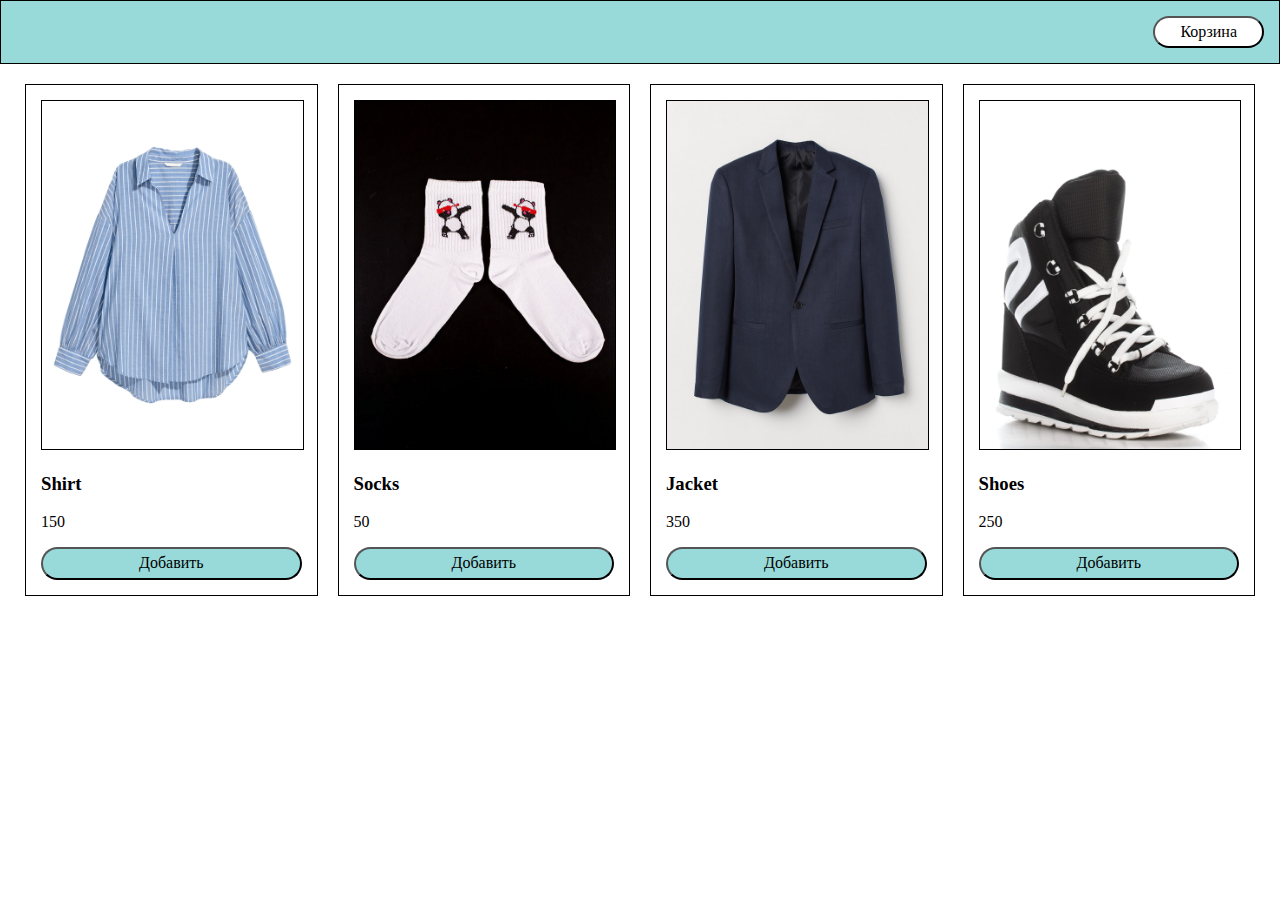
<file: index.html>
<!DOCTYPE html>
<html>

    <head>
        <title>Shop</title>
        <link rel="stylesheet" href="css/normalize.css">
        <link rel="stylesheet" href="css/style.css">
    </head>

    <body>
        <header>
            <button class="cart-button" type="button">Корзина</button>
        </header>
        <main>
            <div class="goods-list"></div>
        </main>
        <script src="js/script.js"></script>
    </body>

</html>
</file>
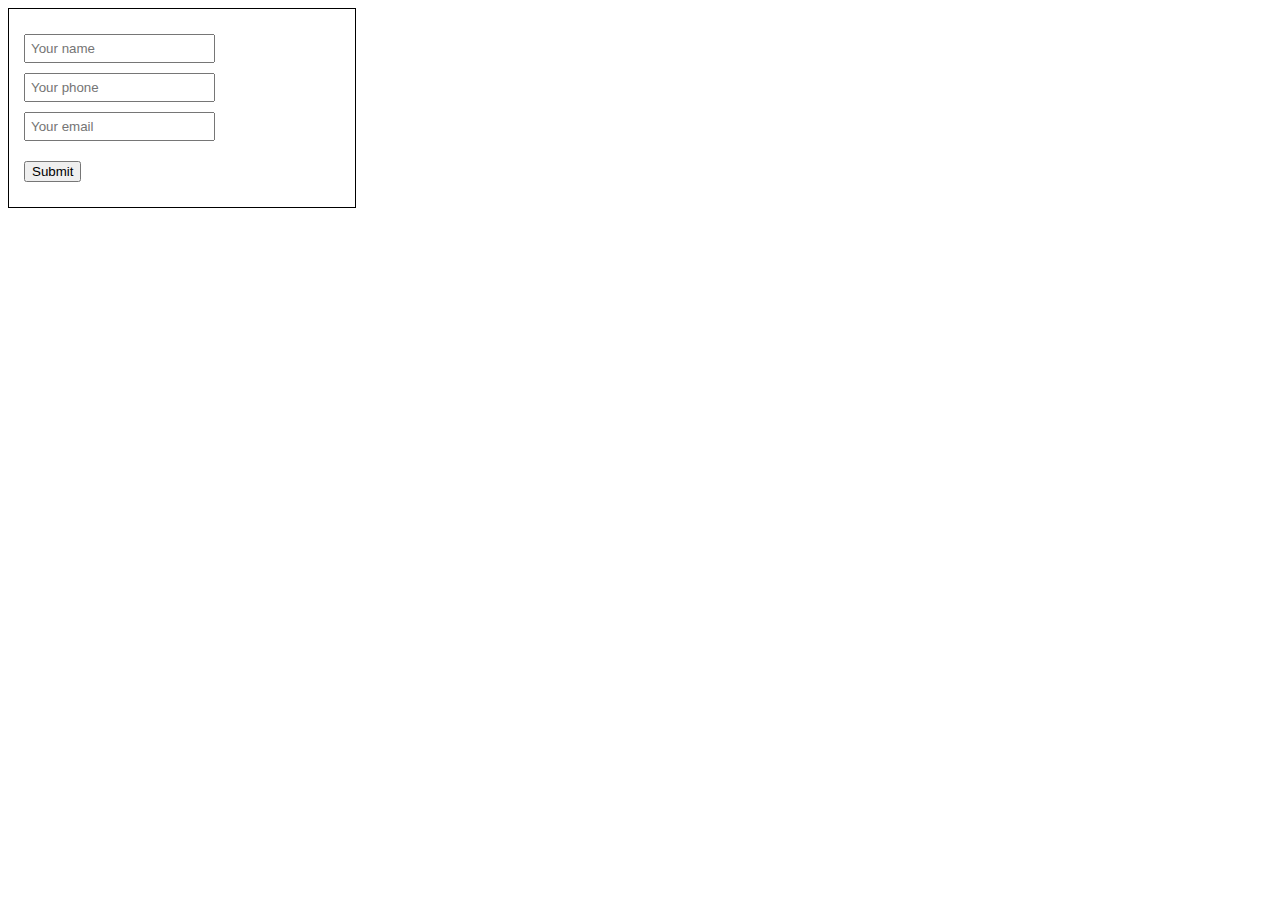
<file: form/index.html>
<!DOCTYPE html>
<html lang="en">
<head>
    <meta charset="UTF-8">
    <meta http-equiv="X-UA-Compatible" content="IE=edge">
    <meta name="viewport" content="width=device-width, initial-scale=1.0">
    <link rel="stylesheet" href="style.css">
    <title>Form</title>
</head>
<body>
    <form action="#" id="form">
        <div>
            <input type="text" name="name" id="name" placeholder="Your name">
            <input type="tel" name="phone" id="phone" placeholder="Your phone">
            <input type="email" name="email" id="email" placeholder="Your email">
            <button type="submit" id="submit-btn">Submit</button>
        </div>
    </form>


    <script>
        window.onload = () => {
            document.getElementById('form').addEventListener('submit', el => {
                let valid = new Validator('form');
                if (!valid.valid) {
                    el.preventDefault();
                }
            });
        }
    </script>
    <script src="script.js"></script>
</body>
</html>
</file>
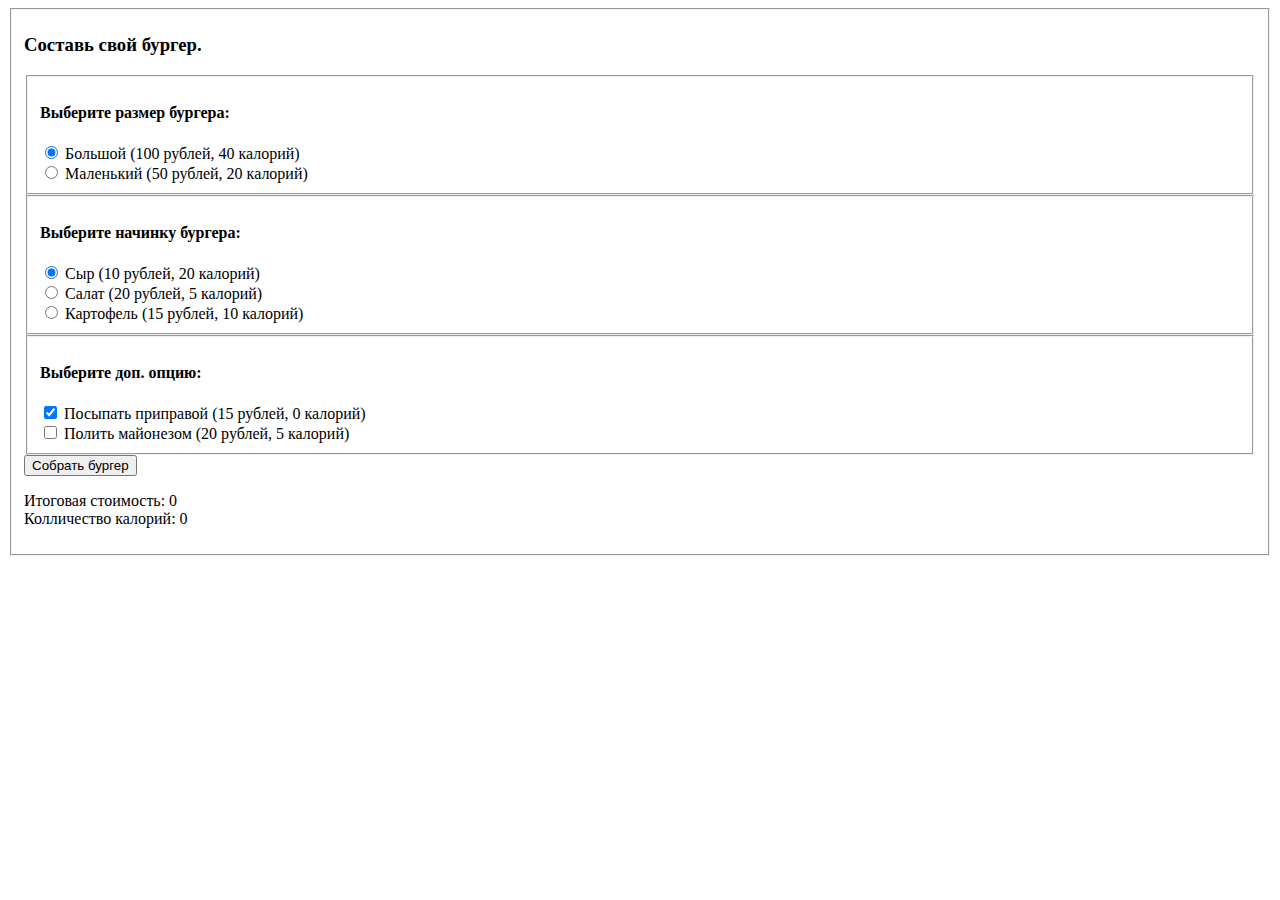
<file: Hamburger/index.html>
<!DOCTYPE html>
<html lang="en">
<head>
    <meta charset="UTF-8">
    <meta http-equiv="X-UA-Compatible" content="IE=edge">
    <meta name="viewport" content="width=device-width, initial-scale=1.0">
    <title>Title</title>
</head>
<body>
    <form action="#" id="hamburger-form">
        <fieldset id="hamburger-fieldset">
            <h3 id="hamburger-header">Сoставь свой бургер.</h3>
            <fieldset class="hamburger-fieldset-inside">
                <h4>Выберите размер бургера:</h4>
                <input type="radio" name="size" id="bighamburger" value="big" class="hamburger-input" data-price="100" data-calories="40" checked>
                <label for="bighamburger">Большой (100 рублей, 40 калорий)</label><br>
                <input type="radio" name="size" id="smallhamburger" value="small" class="hamburger-input" data-price="50" data-calories="20">
                <label for="smallhamburger">Маленький (50 рублей, 20 калорий)</label>
            </fieldset>

            <fieldset class="hamburger-fieldset-inside">
                <h4>Выберите начинку бургера:</h4>
                <input type="radio" name="add" id="chees" value="cheese" class="hamburger-input" data-price="10" data-calories="20" checked>
                <label for="chees">Сыр (10 рублей, 20 калорий)</label><br>
                <input type="radio" name="add" id="salad" value="salad" class="hamburger-input" data-price="20" data-calories="5">
                <label for="salad">Салат (20 рублей, 5 калорий)</label><br>
                <input type="radio" name="add" id="potato" value="potato" class="hamburger-input" data-price="15" data-calories="10">
                <label for="potato">Картофель (15 рублей, 10 калорий)</label>
            </fieldset>

            <fieldset class="hamburger-fieldset-inside">
                <h4>Выберите доп. опцию:</h4>
                <input type="checkbox" checked name="toppings" id="seasoning" value="spices" class="hamburger-input" data-price="15" data-calories="0">
                <label for="seasoning">Посыпать приправой (15 рублей, 0 калорий)</label><br>
                <input type="checkbox" name="toppings" id="mayonnaise" value="mayo" class="hamburger-input" data-price="20" data-calories="5">
                <label for="mayonnaise">Полить майонезом (20 рублей, 5 калорий)</label>
            </fieldset>

            <button type="button" id="check">Собрать бургер</button>

            <p id="result">Итоговая стоимость: <span id="price">0</span><br>Колличество калорий: <span id="calories">0</span></p>
        </fieldset>
    </form>
    <script src="hamburgerFactory.js"></script>
    <script>
        window.onload = () => {
            document.getElementById('check').addEventListener('click', () => {
                let hamburger = new Hamburger('size', 'add', 'toppings');
                console.log(hamburger);
                hamburger.showSum('#price', '#calories');
            });
        }
    </script>
</body>
</html>
</file>
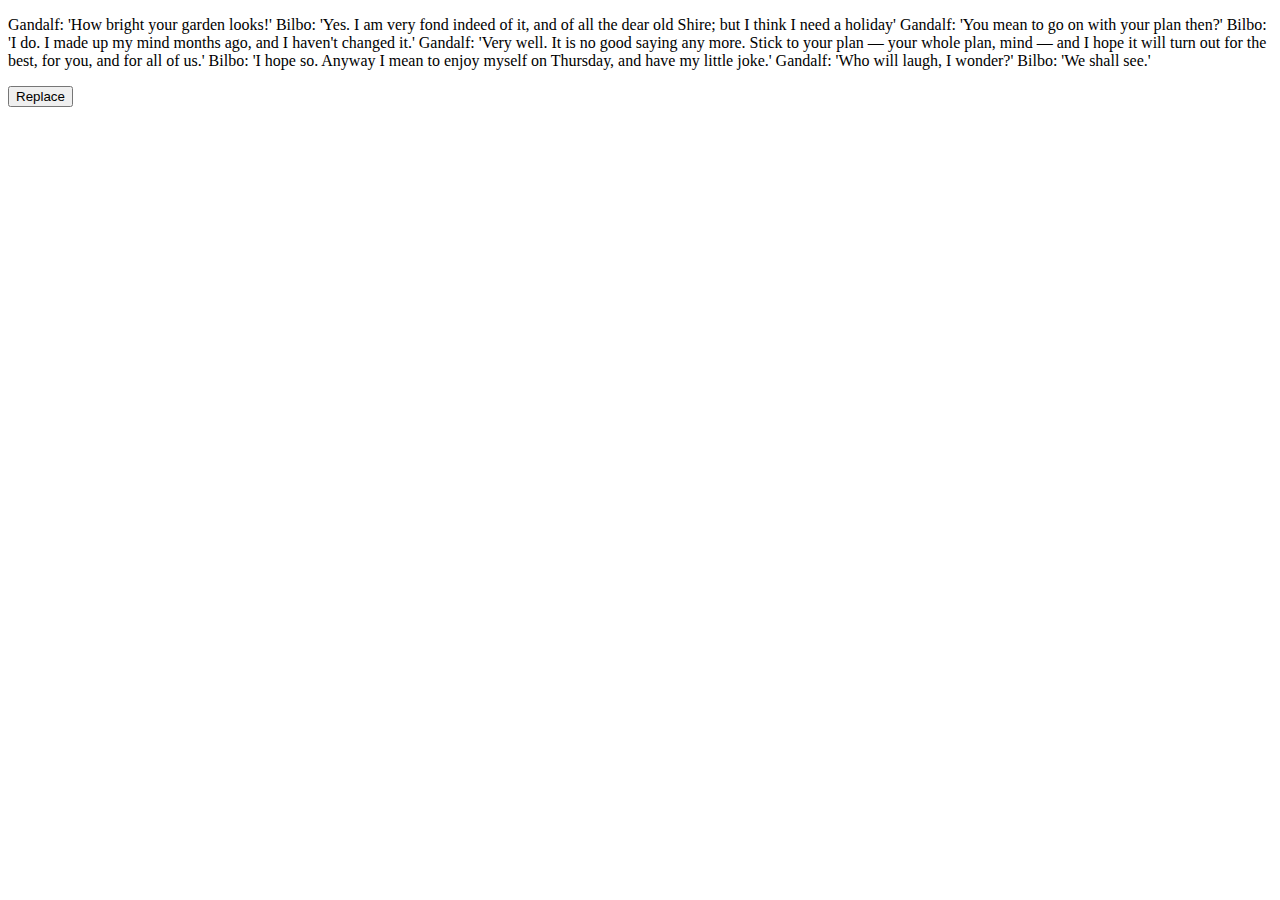
<file: regular/index.html>
<!DOCTYPE html>
<html lang="en">
<head>
    <meta charset="UTF-8">
    <meta http-equiv="X-UA-Compatible" content="IE=edge">
    <meta name="viewport" content="width=device-width, initial-scale=1.0">
    <title>Text</title>
</head>
<body>
    <p id="text">Gandalf: 'How bright your garden looks!'
        Bilbo: 'Yes. I am very fond indeed of it, and of all the dear old Shire; but I think I need a holiday'
        Gandalf: 'You mean to go on with your plan then?'
        Bilbo: 'I do. I made up my mind months ago, and I haven't changed it.'
        Gandalf: 'Very well. It is no good saying any more. Stick to your plan — your whole plan, mind — and I hope it will turn out for the best, for you, and for all of us.'
        Bilbo: 'I hope so. Anyway I mean to enjoy myself on Thursday, and have my little joke.'
        Gandalf: 'Who will laugh, I wonder?'
        Bilbo: 'We shall see.'
    </p>
    <button id="replace">Replace</button>
    <script>
        const text = document.getElementById('text');
        document.getElementById('replace').addEventListener('click', () => {
            text.textContent = text.textContent.replace(/\B'|'\B/g, '"');
        });
    </script>
</body>
</html>
</file>
<file: css/style.css>
button:hover {
    opacity: .8;
    cursor: pointer;
}

header {
    border: 1px solid #000;
    padding: 15px;
    display: block;
    text-align: end;
    background-color: rgb(152, 218, 218);
}

.cart-button {
    background-color: #fff;
    border-radius: 25px;
    padding: 5px 25px;
}

main {
    padding: 0 15px;
}

.goods-list {
    display: flex;
    justify-content: space-between;
}

.goods-item {
    margin: 20px 10px;
    padding: 15px;
    width: 100%;
    border: 1px solid #000;
}

.goods-item img {
    width: 100%;
    border: 1px solid #000;
}

.buy-btn {
    background-color: rgb(152, 218, 218);
    border-radius: 25px;
    width: 100%;
    padding: 5px 25px;
}

.buy-btn:hover {
    opacity: .8;
}
</file>
<file: form/style.css>
#form {
    border: 1px solid #000;
    width: 25%;
    padding: 15px;
}

input {
    display: block;
    margin: 10px 0;
    padding: 5px;
}

#submit-btn {
    margin: 10px 0;
}

.error-msg {
    color: red;
}

.invalid {
    border: 2px solid red;
}

.valid {
    border: 2px solid green;
}
</file>
